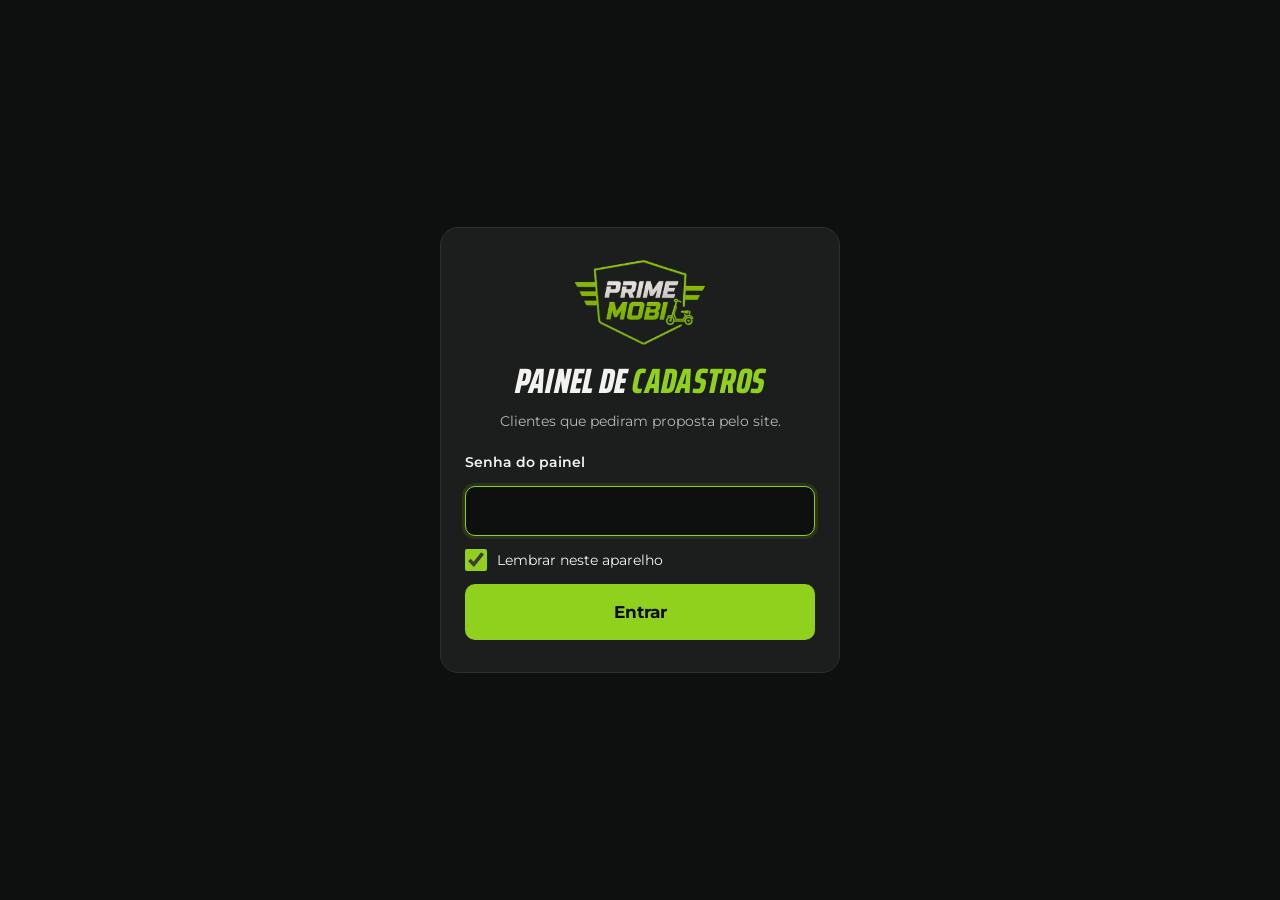
<file: painel/index.html>
<!doctype html>
<html lang="pt-BR">
<head>
  <meta charset="utf-8">
  <meta name="viewport" content="width=device-width, initial-scale=1">
  <meta name="robots" content="noindex, nofollow">
  <title>Painel de Cadastros — Prime Mobi</title>
  <meta name="theme-color" content="#0e0f0f">
  <link rel="icon" href="../assets/img/logo.png">
  <link rel="preconnect" href="https://fonts.googleapis.com">
  <link rel="preconnect" href="https://fonts.gstatic.com" crossorigin>
  <link href="https://fonts.googleapis.com/css2?family=Montserrat:wght@400;500;600;700&family=Saira:ital,wdth,wght@1,75,800&display=swap" rel="stylesheet">
  <link rel="stylesheet" href="../css/style.css?v=6">
  <link rel="stylesheet" href="painel.css?v=1">
</head>
<body class="painel">

  <!-- Entrar -->
  <section class="entrar" id="entrar">
    <form class="entrar__caixa" id="form-entrar">
      <img src="../assets/img/logo.png" alt="Prime Mobi" width="150" height="98">
      <h1 class="titulo">Painel de <em>cadastros</em></h1>
      <p>Clientes que pediram proposta pelo site.</p>
      <label for="senha">Senha do painel</label>
      <input id="senha" type="password" autocomplete="current-password" required>
      <label class="check"><input type="checkbox" id="lembrar" checked><span>Lembrar neste aparelho</span></label>
      <p class="erro mostrar" id="erro-entrar" hidden></p>
      <button class="btn btn--lime btn--grande" type="submit" id="btn-entrar">Entrar</button>
    </form>
  </section>

  <!-- Painel -->
  <div class="app" id="app" hidden>
    <header class="topo">
      <div class="topo__in">
        <a href="../" class="topo__logo" aria-label="Ver o site"><img src="../assets/img/logo.png" alt="Prime Mobi" width="430" height="282"></a>
        <strong class="app__nome">Cadastros do site</strong>
        <div class="app__acoes">
          <button class="btn btn--ghost btn--sm" type="button" id="btn-atualizar">Atualizar</button>
          <button class="btn btn--ghost btn--sm" type="button" id="btn-planilha">Baixar planilha</button>
          <button class="btn btn--ghost btn--sm" type="button" id="btn-sair">Sair</button>
        </div>
      </div>
    </header>

    <main class="app__in">
      <div class="resumo" id="resumo"></div>

      <div class="barra">
        <div class="filtros" id="filtros-status" role="tablist" aria-label="Filtrar por situação"></div>
        <input type="search" id="busca" placeholder="Buscar nome, cidade, modelo ou telefone">
      </div>

      <p class="aviso" id="atualizado"></p>
      <div class="lista" id="lista"></div>
    </main>
  </div>

  <script src="../js/config.js?v=8"></script>
  <script src="painel.js?v=2"></script>
</body>
</html>
</file>
<file: css/style.css>
/* PRIME MOBI — identidade do catálogo: preto grafite + verde-limão, títulos itálicos condensados */
:root {
  --bg: #0e0f0f;
  --bg-2: #161717;
  --painel: #1c1d1d;
  --linha: #2c2e2d;
  --texto: #f2f3f0;
  --texto-2: #b5b8b2;
  --texto-3: #82867f;
  --lime: #8fd11c;
  --lime-claro: #a6e637;
  --lime-escuro: #6ea312;
  --lime-tinta: rgba(143, 209, 28, .12);
  --erro: #ff6b5a;
  --raio: 14px;
  --fonte-titulo: "Saira", "Arial Narrow", sans-serif;
  --fonte: "Montserrat", system-ui, -apple-system, "Segoe UI", sans-serif;
  --max: 1180px;
  color-scheme: dark;
}

* { box-sizing: border-box; }
[hidden] { display: none !important; }
html { scroll-behavior: smooth; scroll-padding-top: 76px; }
body {
  margin: 0;
  background: var(--bg);
  color: var(--texto);
  font-family: var(--fonte);
  font-size: 16px;
  line-height: 1.55;
  -webkit-font-smoothing: antialiased;
  overflow-x: hidden;
}
img { max-width: 100%; display: block; }
a { color: inherit; }
h1, h2, h3 { margin: 0; }
:focus-visible { outline: 2px solid var(--lime); outline-offset: 3px; }

/* Títulos no estilo do catálogo */
.titulo, .hero__titulo, .ficha__nome, .passos h3, .card__nome {
  font-family: var(--fonte-titulo);
  font-style: italic;
  font-stretch: 75%;
  font-weight: 800;
  text-transform: uppercase;
  letter-spacing: .01em;
  line-height: .95;
}
.titulo { font-size: clamp(2.2rem, 5vw, 3.4rem); }
.titulo em, .hero__titulo em { font-style: italic; color: var(--lime); }
.sobre {
  margin: 0 0 .5rem;
  color: var(--lime);
  font-weight: 700;
  font-size: .78rem;
  letter-spacing: .18em;
  text-transform: uppercase;
}

/* Selo "100% ELÉTRICA" (igual ao do catálogo) */
.selo {
  display: inline-flex; align-items: center; gap: .35rem;
  background: var(--lime); color: #0b0c0b;
  font-family: var(--fonte-titulo); font-style: italic; font-stretch: 75%; font-weight: 800;
  text-transform: uppercase; font-size: .95rem; letter-spacing: .03em;
  padding: .3rem .8rem .3rem .9rem;
  clip-path: polygon(8px 0, 100% 0, calc(100% - 8px) 100%, 0 100%);
}
.selo--mini { font-size: .8rem; padding: .2rem .7rem; }
.raio { width: .7em; height: 1em; background: currentColor; clip-path: polygon(60% 0, 10% 58%, 45% 58%, 30% 100%, 90% 38%, 55% 38%); }

/* Botões */
.btn {
  display: inline-flex; align-items: center; justify-content: center; gap: .5rem;
  min-height: 48px; padding: .75rem 1.4rem;
  border-radius: 10px; border: 2px solid transparent;
  font: 700 .95rem/1.1 var(--fonte); text-decoration: none; cursor: pointer;
  transition: transform .15s, background .15s, border-color .15s, color .15s;
}
.btn:active { transform: scale(.97); }
.btn--lime { background: var(--lime); color: #0b0c0b; }
.btn--lime:hover { background: var(--lime-claro); }
.btn--ghost { background: transparent; color: var(--texto); border-color: #3a3d3b; }
.btn--ghost:hover { border-color: var(--lime); color: var(--lime); }
.btn--sm { min-height: 40px; padding: .5rem 1rem; font-size: .85rem; }
.btn--grande { width: 100%; min-height: 56px; font-size: 1.05rem; }

/* Topo */
.topo {
  position: sticky; top: 0; z-index: 30;
  background: rgba(14, 15, 15, .86);
  backdrop-filter: blur(10px); -webkit-backdrop-filter: blur(10px);
  border-bottom: 1px solid var(--linha);
}
.topo__in {
  max-width: var(--max); margin: 0 auto; padding: .55rem 16px;
  display: flex; align-items: center; gap: 1rem;
}
.topo__logo img { width: 82px; height: auto; }
.topo__nav { display: flex; gap: 1.6rem; margin-left: auto; }
.topo__nav a { text-decoration: none; font-weight: 600; font-size: .9rem; color: var(--texto-2); }
.topo__nav a:hover { color: var(--lime); }
@media (max-width: 760px) {
  .topo__nav { display: none; }
  .topo__in .btn { margin-left: auto; }
}

/* Hero */
.hero { position: relative; overflow: hidden; border-bottom: 1px solid var(--linha); }
.hero__bg {
  position: absolute; inset: 0;
  background:
    linear-gradient(90deg, var(--bg) 0%, rgba(14,15,15,.92) 38%, rgba(14,15,15,.35) 75%, rgba(14,15,15,.6) 100%),
    url("../assets/img/motos/raptor.webp") right 6% bottom / auto 112% no-repeat,
    radial-gradient(ellipse at 75% 50%, #2a2c2b 0%, var(--bg) 70%);
}
.hero::after { /* listras diagonais do catálogo */
  content: ""; position: absolute; left: -10%; bottom: 0; width: 55%; height: 6px;
  background: var(--lime); transform: skewX(-35deg); opacity: .9;
}
.hero__in { position: relative; max-width: var(--max); margin: 0 auto; padding: clamp(3rem, 9vw, 7rem) 16px clamp(3.5rem, 9vw, 6.5rem); }
.hero__titulo { font-size: clamp(3.4rem, 11vw, 7rem); margin: 1rem 0 1.1rem; }
.hero__texto { max-width: 34rem; color: var(--texto-2); font-size: 1.05rem; margin: 0 0 1.6rem; }
.hero__acoes { display: flex; flex-wrap: wrap; gap: .75rem; }
.hero__nums { list-style: none; padding: 0; margin: 2.4rem 0 0; display: flex; gap: 2rem; flex-wrap: wrap; }
.hero__nums strong { display: block; font-family: var(--fonte-titulo); font-style: italic; font-stretch: 75%; font-weight: 800; font-size: 1.9rem; color: var(--lime); line-height: 1; text-transform: uppercase; }
.hero__nums span { font-size: .8rem; color: var(--texto-3); text-transform: uppercase; letter-spacing: .1em; }
@media (max-width: 760px) {
  .hero__bg {
    background:
      linear-gradient(180deg, rgba(14,15,15,.55) 0%, rgba(14,15,15,.9) 45%, var(--bg) 70%),
      url("../assets/img/motos/raptor.webp") center top / 115% auto no-repeat,
      var(--bg);
  }
  .hero__in { padding-top: 13rem; }
}

/* Faixa de vantagens */
.faixa { background: var(--bg-2); border-bottom: 1px solid var(--linha); }
.faixa__lista {
  list-style: none; margin: 0 auto; padding: 1.4rem 16px; max-width: var(--max);
  display: grid; grid-template-columns: repeat(4, 1fr); gap: 1.2rem;
}
.faixa__lista li { display: flex; gap: .75rem; align-items: center; }
.faixa__lista strong { display: block; font-size: .92rem; }
.faixa__lista small { color: var(--texto-3); font-size: .78rem; line-height: 1.3; display: block; }
.ico {
  flex: none; width: 42px; height: 42px; border-radius: 10px;
  display: grid; place-items: center; font-size: 1.2rem;
  background: var(--lime-tinta); border: 1px solid rgba(143,209,28,.3);
}
@media (max-width: 900px) { .faixa__lista { grid-template-columns: 1fr 1fr; } }

/* Seções */
.secao { max-width: var(--max); margin: 0 auto; padding: clamp(3.5rem, 8vw, 6rem) 16px; }
.secao--escura { max-width: none; background: var(--bg-2); border-block: 1px solid var(--linha); }
.secao--escura > * { max-width: calc(var(--max) - 32px); margin-inline: auto; }
.secao__cab { margin-bottom: 1.8rem; }
.secao__sub { color: var(--texto-3); margin: .6rem 0 0; }

/* Filtros */
.filtros { display: flex; gap: .5rem; flex-wrap: wrap; margin-bottom: 1.6rem; }
.filtro {
  border: 1px solid var(--linha); background: var(--painel); color: var(--texto-2);
  padding: .55rem 1rem; border-radius: 999px; font: 600 .85rem var(--fonte); cursor: pointer;
  min-height: 40px;
}
.filtro:hover { border-color: var(--lime); color: var(--texto); }
.filtro[aria-selected="true"] { background: var(--lime); border-color: var(--lime); color: #0b0c0b; }
.filtro small { opacity: .7; margin-left: .25rem; }

/* Cards */
.grade { display: grid; grid-template-columns: repeat(auto-fill, minmax(260px, 1fr)); gap: 1.1rem; }
.card {
  position: relative; display: flex; flex-direction: column;
  background: var(--painel); border: 1px solid var(--linha); border-radius: var(--raio);
  overflow: hidden; transition: border-color .2s, transform .2s;
}
.card:hover { border-color: rgba(143,209,28,.6); transform: translateY(-3px); }
.card__foto {
  aspect-ratio: 4 / 3.2; background: #222; cursor: pointer; border: 0; padding: 0; width: 100%;
  overflow: hidden;
}
.card__foto img { width: 100%; height: 100%; object-fit: cover; object-position: center 60%; transition: transform .4s; }
.card:hover .card__foto img { transform: scale(1.04); }
.card__corpo { padding: 1rem 1.1rem 1.15rem; display: flex; flex-direction: column; gap: .7rem; flex: 1; }
.card__nome { font-size: 2rem; color: var(--lime); }
.card__frase { margin: 0; color: var(--texto-2); font-size: .86rem; line-height: 1.45; }
.nums { display: grid; grid-template-columns: repeat(3, minmax(0, 1fr)); gap: .4rem; margin-top: auto; }
.nums div { background: var(--bg-2); border: 1px solid var(--linha); border-radius: 8px; padding: .45rem .25rem; text-align: center; min-width: 0; }
.nums strong { display: block; font-size: .8rem; line-height: 1.25; }
.nums small { color: var(--texto-3); font-size: .66rem; text-transform: uppercase; letter-spacing: .06em; }
.card__acoes { display: flex; gap: .5rem; }
.card__acoes .btn { flex: 1; min-height: 44px; padding: .55rem .6rem; font-size: .85rem; }

/* Passos */
.passos { list-style: none; padding: 0; margin: 0 auto; display: grid; grid-template-columns: repeat(3, 1fr); gap: 1.1rem; }
.passos li { background: var(--painel); border: 1px solid var(--linha); border-radius: var(--raio); padding: 1.5rem; position: relative; overflow: hidden; }
.passos b {
  display: block; font-family: var(--fonte-titulo); font-style: italic; font-stretch: 75%; font-weight: 900;
  font-size: 4rem; line-height: .8; color: var(--lime); margin-bottom: .8rem;
}
.passos h3 { font-size: 1.6rem; margin-bottom: .4rem; }
.passos p { margin: 0; color: var(--texto-2); font-size: .92rem; }
@media (max-width: 760px) { .passos { grid-template-columns: 1fr; } }

/* Formulário */
.form-caixa {
  display: grid; grid-template-columns: .9fr 1.1fr; gap: clamp(1.5rem, 4vw, 3.5rem);
  background: linear-gradient(135deg, #1b1c1c, #121313);
  border: 1px solid var(--linha); border-radius: 20px; padding: clamp(1.3rem, 4vw, 3rem);
  position: relative; overflow: hidden;
}
.form-caixa::before {
  content: ""; position: absolute; right: -60px; top: -60px; width: 220px; height: 220px;
  background: repeating-linear-gradient(-55deg, var(--lime) 0 10px, transparent 10px 26px); opacity: .08;
}
.form-caixa__lado p { color: var(--texto-2); }
.form-caixa__foto { margin-top: 1.4rem; border-radius: 12px; border: 1px solid var(--linha); aspect-ratio: 4/3.4; object-fit: cover; width: 100%; }
@media (max-width: 860px) { .form-caixa__foto { display: none; } }
.escolhida {
  display: flex; align-items: center; gap: .9rem; margin-top: 1.4rem;
  background: var(--bg); border: 1px solid rgba(143,209,28,.45); border-radius: 12px; padding: .6rem;
}
.escolhida img { width: 96px; height: 72px; object-fit: cover; border-radius: 8px; }
.escolhida small { display: block; color: var(--texto-3); font-size: .72rem; text-transform: uppercase; letter-spacing: .1em; }
.escolhida strong { font-family: var(--fonte-titulo); font-style: italic; font-stretch: 75%; font-weight: 800; font-size: 1.6rem; color: var(--lime); text-transform: uppercase; }

.form { display: grid; gap: 1rem; position: relative; }
.campo { display: grid; gap: .4rem; border: 0; padding: 0; margin: 0; min-width: 0; }
.campo label, .campo legend { font-weight: 600; font-size: .88rem; padding: 0; }
.campo small { color: var(--texto-3); font-weight: 500; }
input[type="text"], input[type="tel"], select, textarea {
  width: 100%; min-height: 50px; padding: .75rem .9rem;
  background: var(--bg); color: var(--texto);
  border: 1px solid #343735; border-radius: 10px;
  font: 500 1rem var(--fonte);
}
textarea { min-height: 70px; resize: vertical; }
select { appearance: none; background-image: linear-gradient(45deg, transparent 50%, var(--lime) 50%), linear-gradient(135deg, var(--lime) 50%, transparent 50%); background-position: calc(100% - 20px) 52%, calc(100% - 14px) 52%; background-size: 6px 6px; background-repeat: no-repeat; padding-right: 2.4rem; }
input:focus, select:focus, textarea:focus { outline: none; border-color: var(--lime); box-shadow: 0 0 0 3px var(--lime-tinta); }
.invalido input, .invalido select { border-color: var(--erro); }
.erro { display: none; color: var(--erro); font-size: .8rem; font-weight: 600; }
.invalido .erro, .erro.mostrar { display: block; }

.chips { display: flex; flex-wrap: wrap; gap: .45rem; }
.chips label { position: relative; cursor: pointer; }
.chips input { position: absolute; opacity: 0; pointer-events: none; }
.chips span {
  display: inline-flex; align-items: center; min-height: 42px; padding: .5rem .9rem;
  border: 1px solid #343735; border-radius: 999px; font-size: .86rem; font-weight: 600; color: var(--texto-2);
  background: var(--bg);
}
.chips input:checked + span { background: var(--lime); border-color: var(--lime); color: #0b0c0b; }
.chips input:focus-visible + span { outline: 2px solid var(--lime); outline-offset: 2px; }

.check { display: flex; gap: .65rem; align-items: flex-start; cursor: pointer; font-size: .9rem; }
.check input { width: 22px; height: 22px; accent-color: var(--lime); flex: none; margin: 0; }
.check--lgpd { font-size: .82rem; color: var(--texto-2); }
.mel { position: absolute; left: -9999px; width: 1px; height: 1px; opacity: 0; }
.form__nota { margin: 0; font-size: .78rem; color: var(--texto-3); text-align: center; }

.sucesso { grid-column: 2; display: grid; gap: .9rem; align-content: center; justify-items: start; }
.sucesso[hidden] { display: none; }
.sucesso__ico { width: 64px; height: 64px; border-radius: 50%; background: var(--lime); color: #0b0c0b; display: grid; place-items: center; font-size: 2rem; font-weight: 800; }
.sucesso h3 { font-family: var(--fonte-titulo); font-style: italic; font-stretch: 75%; font-weight: 800; font-size: 2.4rem; text-transform: uppercase; line-height: 1; }
.sucesso p { margin: 0; color: var(--texto-2); }
@media (max-width: 860px) {
  .form-caixa { grid-template-columns: 1fr; }
  .sucesso { grid-column: 1; }
}

/* Loja */
.loja { display: grid; grid-template-columns: 1fr 1fr; gap: 2.5rem; align-items: center; }
.loja__texto { color: var(--texto-2); }
.loja__info { list-style: none; padding: 0; margin: 1.2rem 0 1.6rem; display: grid; gap: .7rem; }
.loja__info li { display: flex; gap: .7rem; align-items: center; }
.loja__info a { color: var(--lime); font-weight: 600; text-decoration: none; }
.loja__img { border-radius: var(--raio); border: 1px solid var(--linha); aspect-ratio: 4/3.4; object-fit: cover; width: 100%; }
@media (max-width: 760px) { .loja { grid-template-columns: 1fr; } }

/* Rodapé */
.rodape { text-align: center; padding: 2.5rem 16px 6rem; color: var(--texto-3); font-size: .85rem; }
.rodape img { margin: 0 auto .8rem; width: 120px; height: auto; }
.rodape p { margin: .2rem 0; }
.rodape__mini { font-size: .72rem; }

/* WhatsApp flutuante */
.whats-flutuante {
  position: fixed; right: 16px; bottom: 16px; z-index: 40;
  width: 58px; height: 58px; border-radius: 50%;
  background: #25d366; color: #fff; display: grid; place-items: center;
  box-shadow: 0 8px 24px rgba(0,0,0,.45);
}

/* Ficha (modal) */
.ficha {
  width: min(1000px, calc(100vw - 24px)); max-height: calc(100dvh - 24px);
  padding: 0; border: 1px solid var(--linha); border-radius: 18px;
  background: var(--bg-2); color: var(--texto); overflow: auto;
}
.ficha::backdrop { background: rgba(0,0,0,.75); backdrop-filter: blur(3px); }
.ficha__fechar {
  position: sticky; top: 10px; float: right; margin: 10px 10px -54px 0; z-index: 2;
  width: 44px; height: 44px; border-radius: 50%; border: 1px solid var(--linha);
  background: rgba(14,15,15,.85); color: var(--texto); font-size: 1.6rem; line-height: 1; cursor: pointer;
}
.ficha__in { display: grid; grid-template-columns: minmax(0, 1.1fr) minmax(0, 1fr); align-items: center; }
.ficha__foto { background: #2b2c2c; margin: 1rem 0 1rem 1rem; border-radius: 14px; overflow: hidden; }
.ficha__foto img { width: 100%; height: auto; object-fit: contain; }
.ficha__dados { padding: 1.6rem 1.6rem 1.8rem; }
.ficha__nome { font-size: clamp(2.4rem, 6vw, 3.4rem); color: var(--lime); margin: .7rem 0 .4rem; }
.ficha__frase { margin: 0 0 1rem; color: var(--texto-2); }
.ficha__nums { margin-bottom: 1rem; }
.ficha__lista { list-style: none; padding: 0; margin: 0 0 1.2rem; font-size: .88rem; }
.ficha__lista li { padding: .45rem 0 .45rem 1.4rem; border-bottom: 1px solid var(--linha); position: relative; }
.ficha__lista li::before { content: ""; position: absolute; left: 0; top: .75rem; width: 8px; height: 10px; background: var(--lime); clip-path: polygon(60% 0, 10% 58%, 45% 58%, 30% 100%, 90% 38%, 55% 38%); }
.ficha__rot { margin: 0 0 .5rem; font-weight: 700; color: var(--lime); font-size: .78rem; letter-spacing: .14em; text-transform: uppercase; }
.cores { list-style: none; padding: 0; margin: 0 0 1.4rem; display: flex; flex-wrap: wrap; gap: .4rem; }
.cores li { border: 1px solid var(--linha); background: var(--bg); padding: .3rem .7rem; border-radius: 999px; font-size: .8rem; }
.ficha__acoes { display: flex; flex-wrap: wrap; gap: .6rem; }
@media (max-width: 760px) {
  .ficha__in { grid-template-columns: minmax(0, 1fr); }
  .ficha__foto { margin: 0; border-radius: 18px 18px 0 0; }
}

@media (prefers-reduced-motion: reduce) {
  html { scroll-behavior: auto; }
  * { transition: none !important; }
}
</file>
<file: painel/painel.css>
/* Painel de cadastros — usa as cores e botões de ../css/style.css */
.painel { min-height: 100vh; }

.entrar { min-height: 100vh; display: grid; place-items: center; padding: 24px 16px; }
.entrar__caixa {
  width: min(400px, 100%); display: grid; gap: .8rem;
  background: var(--painel); border: 1px solid var(--linha); border-radius: 18px; padding: 2rem 1.5rem;
}
.entrar__caixa img { width: 130px; height: auto; margin: 0 auto .4rem; }
.entrar__caixa .titulo { font-size: 2.2rem; text-align: center; }
.entrar__caixa > p { margin: 0 0 .4rem; color: var(--texto-2); text-align: center; font-size: .9rem; }
.entrar__caixa label[for] { font-weight: 600; font-size: .88rem; }
.entrar input[type="password"] {
  width: 100%; min-height: 50px; padding: .75rem .9rem; background: var(--bg); color: var(--texto);
  border: 1px solid #343735; border-radius: 10px; font: 500 1rem var(--fonte);
}
.entrar input[type="password"]:focus { outline: none; border-color: var(--lime); box-shadow: 0 0 0 3px var(--lime-tinta); }

.app__nome { font-weight: 700; color: var(--texto-2); font-size: .95rem; }
.app__acoes { margin-left: auto; display: flex; gap: .4rem; flex-wrap: wrap; justify-content: flex-end; }
.app__in { max-width: var(--max); margin: 0 auto; padding: 1.4rem 16px 4rem; }
@media (max-width: 700px) {
  .app__nome { display: none; }
  .app__acoes .btn { padding: .45rem .7rem; font-size: .78rem; }
}

.resumo { display: grid; grid-template-columns: repeat(5, minmax(0, 1fr)); gap: .6rem; margin-bottom: 1.2rem; }
.resumo div { background: var(--painel); border: 1px solid var(--linha); border-radius: 12px; padding: .8rem .9rem; }
.resumo strong { display: block; font-family: var(--fonte-titulo); font-style: italic; font-stretch: 75%; font-weight: 800; font-size: 2rem; line-height: 1; color: var(--lime); }
.resumo small { color: var(--texto-3); font-size: .72rem; text-transform: uppercase; letter-spacing: .08em; }
@media (max-width: 700px) { .resumo { grid-template-columns: repeat(3, minmax(0, 1fr)); } .resumo div:nth-child(n+4) { display: none; } }

.barra { display: flex; gap: .8rem; flex-wrap: wrap; align-items: center; justify-content: space-between; margin-bottom: .6rem; }
.barra .filtros { margin: 0; }
.barra input[type="search"] {
  flex: 1 1 260px; max-width: 380px; min-height: 42px; padding: .5rem .9rem; background: var(--painel); color: var(--texto);
  border: 1px solid var(--linha); border-radius: 999px; font: 500 .9rem var(--fonte);
}
.barra input[type="search"]:focus { outline: none; border-color: var(--lime); }
.aviso { color: var(--texto-3); font-size: .78rem; margin: .2rem 0 1rem; }

.lista { display: grid; gap: .7rem; }
.vazio { text-align: center; color: var(--texto-3); padding: 3rem 1rem; border: 1px dashed var(--linha); border-radius: 14px; }

.lead {
  display: grid; grid-template-columns: 1fr auto; gap: .6rem 1.2rem;
  background: var(--painel); border: 1px solid var(--linha); border-left: 4px solid var(--linha);
  border-radius: 12px; padding: 1rem 1.1rem;
}
.lead[data-status="Novo"] { border-left-color: var(--lime); }
.lead[data-status="Em atendimento"] { border-left-color: #e8b931; }
.lead[data-status="Vendido"] { border-left-color: #3fb6ff; }
.lead[data-status="Perdido"] { border-left-color: #6a6d6a; opacity: .75; }
.lead__topo { display: flex; flex-wrap: wrap; align-items: baseline; gap: .3rem .8rem; }
.lead__nome { font-size: 1.1rem; font-weight: 700; }
.lead__quando { color: var(--texto-3); font-size: .78rem; }
.lead__modelo { font-family: var(--fonte-titulo); font-style: italic; font-stretch: 75%; font-weight: 800; text-transform: uppercase; color: var(--lime); font-size: 1.35rem; line-height: 1.1; }
.lead__modelo small { font-family: var(--fonte); font-style: normal; font-stretch: 100%; font-weight: 500; text-transform: none; color: var(--texto-2); font-size: .85rem; }
.tags { display: flex; flex-wrap: wrap; gap: .35rem; margin-top: .4rem; }
.tag { background: var(--bg); border: 1px solid var(--linha); border-radius: 999px; padding: .2rem .6rem; font-size: .76rem; color: var(--texto-2); }
.tag--destaque { border-color: rgba(143,209,28,.5); color: var(--lime); }
.lead__obs { margin: .5rem 0 0; font-size: .86rem; color: var(--texto-2); font-style: italic; }
.lead__lado { display: grid; gap: .45rem; align-content: start; min-width: 200px; }
.lead__lado .btn { min-height: 42px; font-size: .85rem; }
.btn--whats { background: #25d366; color: #06230f; }
.btn--whats:hover { background: #3be07a; }
.lead select, .lead textarea {
  width: 100%; background: var(--bg); color: var(--texto); border: 1px solid #343735; border-radius: 8px;
  font: 500 .85rem var(--fonte); padding: .5rem .6rem;
}
.lead select { min-height: 40px; }
.lead textarea { grid-column: 1 / -1; min-height: 42px; resize: vertical; }
.lead textarea:focus, .lead select:focus { outline: none; border-color: var(--lime); }
.salvo { grid-column: 1 / -1; font-size: .72rem; color: var(--texto-3); min-height: 1em; margin-top: -.3rem; }
@media (max-width: 700px) {
  .lead { grid-template-columns: 1fr; }
  .lead__lado { min-width: 0; grid-template-columns: 1fr 1fr; }
}
</file>
